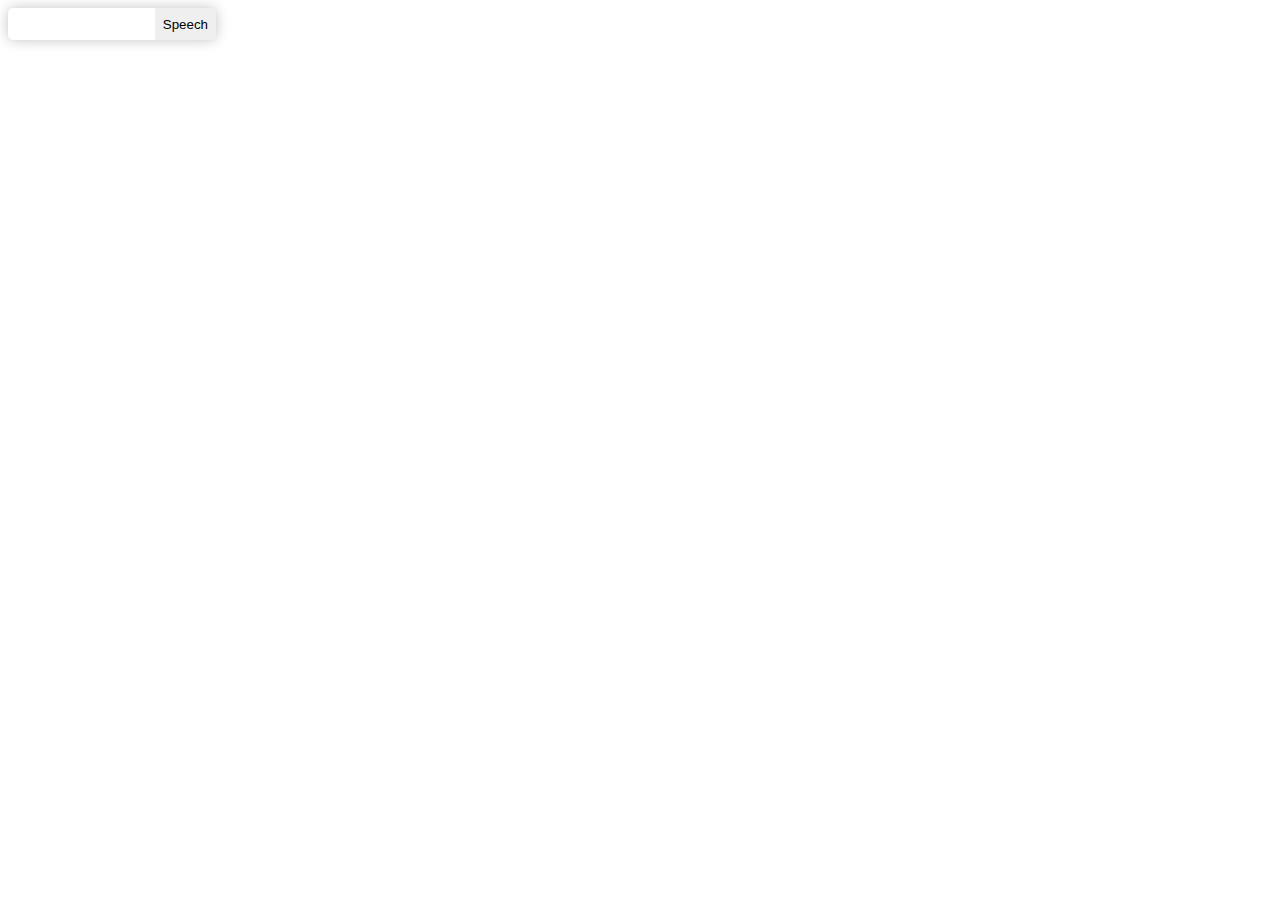
<file: Audio_to_text/index.html>
<html>
<head>
   <title>Audio a Texto</title>
</head>
   <body>
      <div class="speaker" style="display: flex;justify-content: space-between;width: 13rem;box-shadow: 0 0 13px #0000003d;border-radius: 5px;">
         <p id="action" style="color: grey;font-weight: 800; padding: 0; padding-left: 2rem;"></p>
         <button onclick="runSpeechRecog()" style="border: transparent;padding: 0 0.5rem;">
            Speech
         </button>
      </div>
      <h3 id="output" class="hide"></h3>
      <script>
         runSpeechRecog = () => {
            document.getElementById("output").innerHTML = "Cargando Texto...";
            var output = document.getElementById('output');
            var action = document.getElementById('action');
            let recognization = new webkitSpeechRecognition();
            recognization.onstart = () => {
               action.innerHTML = "Escuchando...";
            }
            recognization.onresult = (e) => {
               var transcript = e.results[0][0].transcript;
               output.innerHTML = transcript;
               output.classList.remove("hide")
               action.innerHTML = "";
            }
            recognization.start();
         }
      </script>
   </body>
</html>
</file>
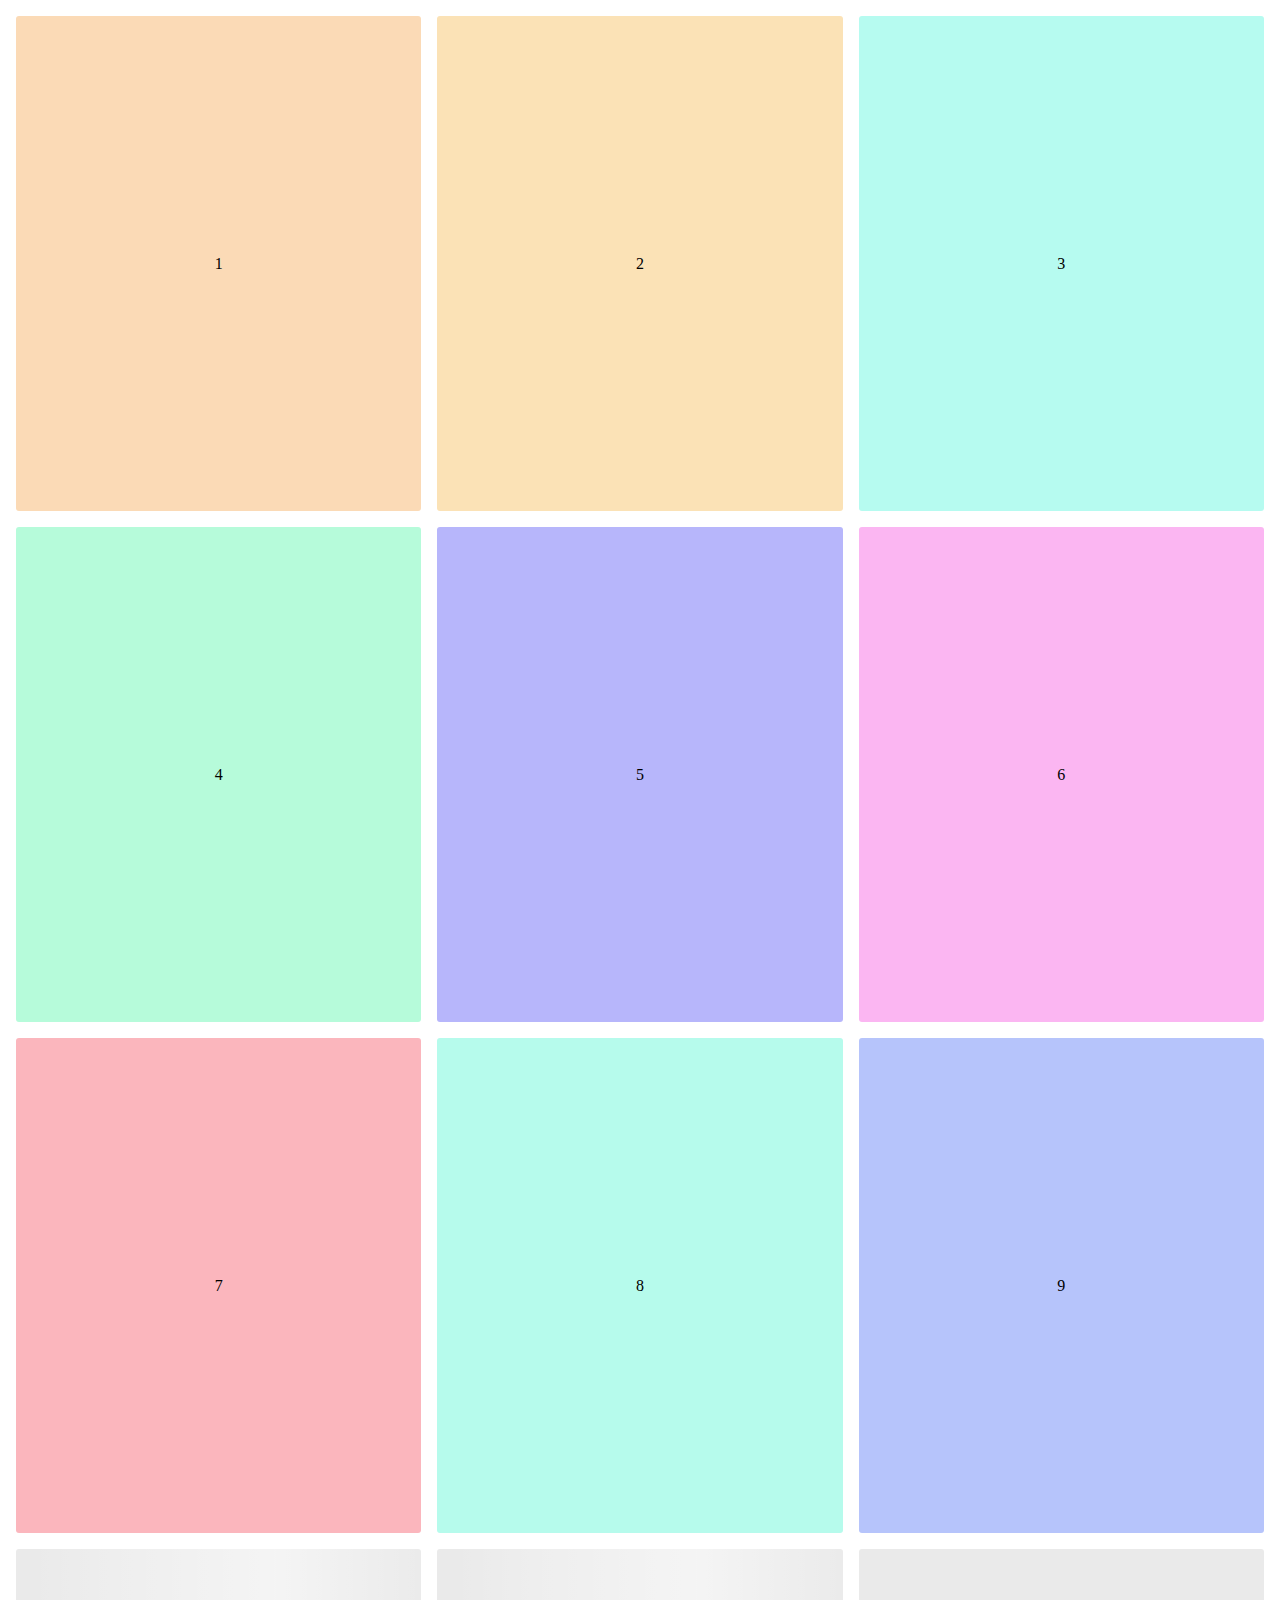
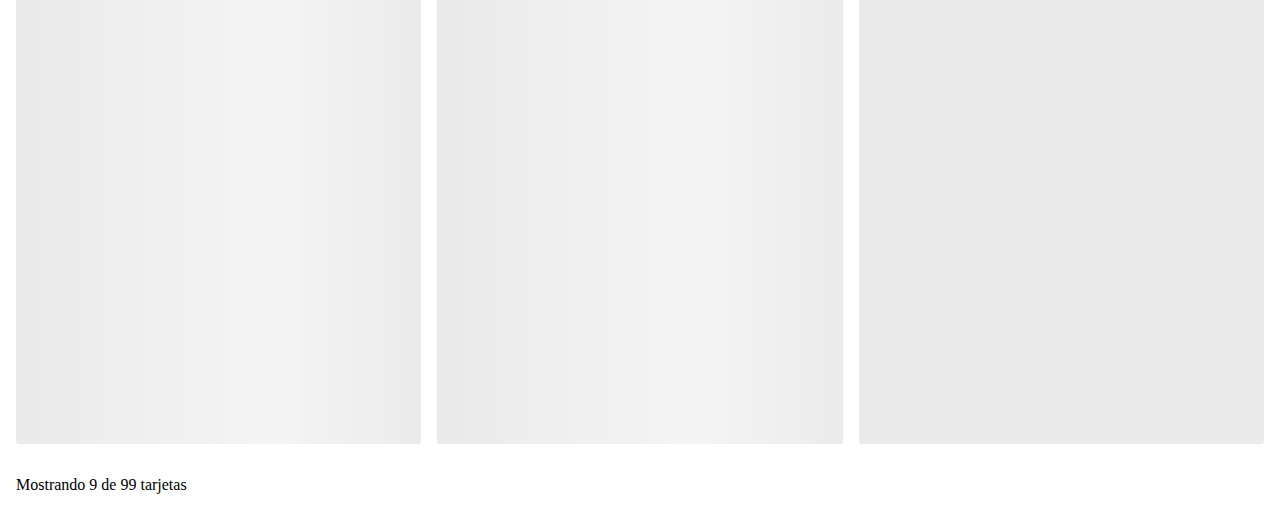
<file: Scroll_infinito/index.html>
<!DOCTYPE html>
<html>
  <head>
    <meta charset="UTF-8">
    <link rel="stylesheet" href="style_scroll.css">
  </head>

  <body>
    <div id="contenedor_tarjetas">
    </div>
    <div id="loader">
      <div class="esqueleto_tarjeta"></div>
      <div class="esqueleto_tarjeta"></div>
      <div class="esqueleto_tarjeta"></div>
    </div>
    <div class="acciones_tarjetas">
      <span>Mostrando
        <span id="conteo_tarjetas"></span> de
        <span id="total_tarjetas"></span> tarjetas
      </span>
    </div>
    <script src="scroll_infinito.js"></script>
  </body> 
  
</html>
</file>
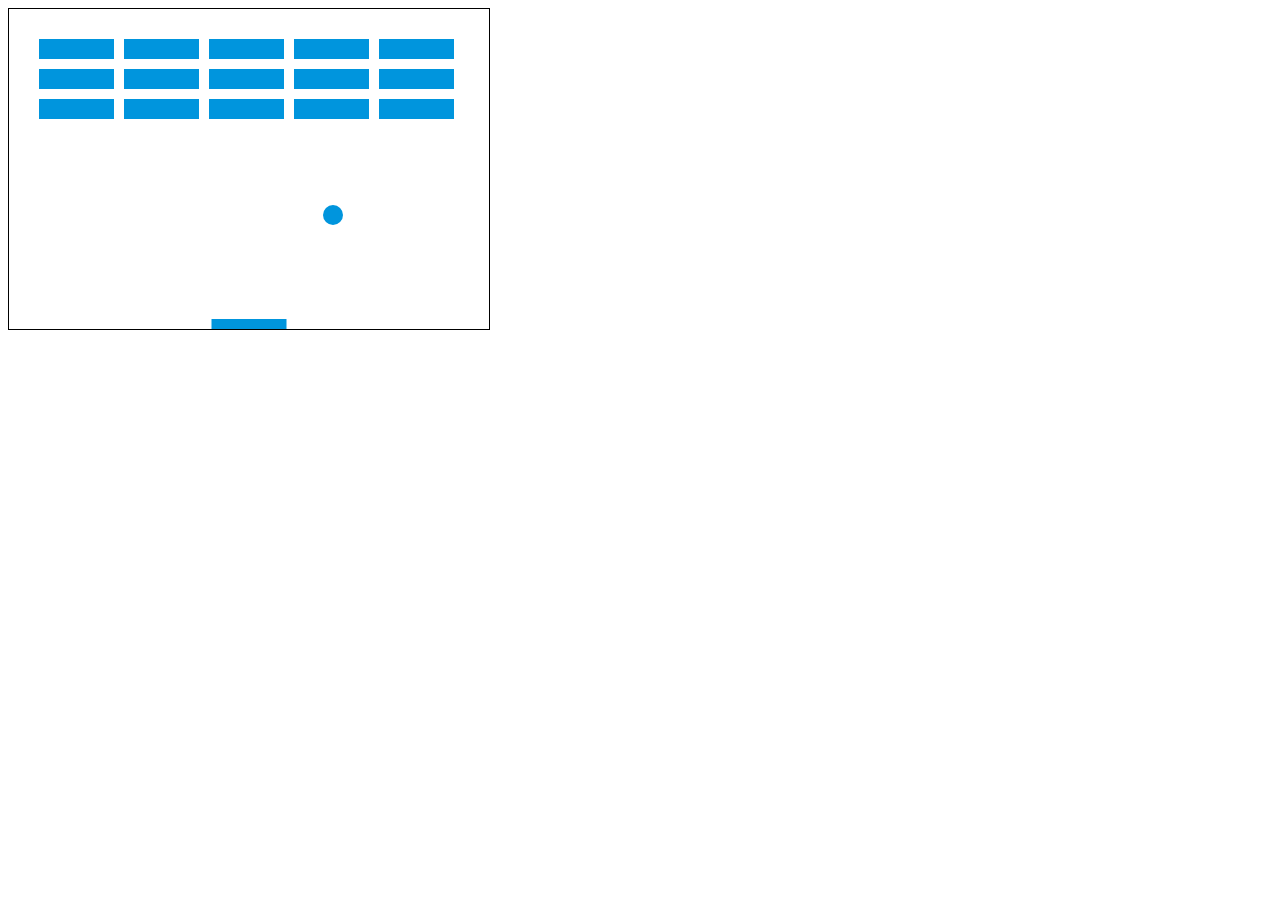
<file: Breakout/breakout.html>
<!DOCTYPE html>
<html>
  <head>
    <title>Breakout</title>
    <style>
      canvas {
        border: 1px solid black;
      }
    </style>
  </head>
  <body>
    <canvas id="gameCanvas" width="480" height="320"></canvas>

    <script src="breakout.js"></script>
  </body>
</html>
</file>
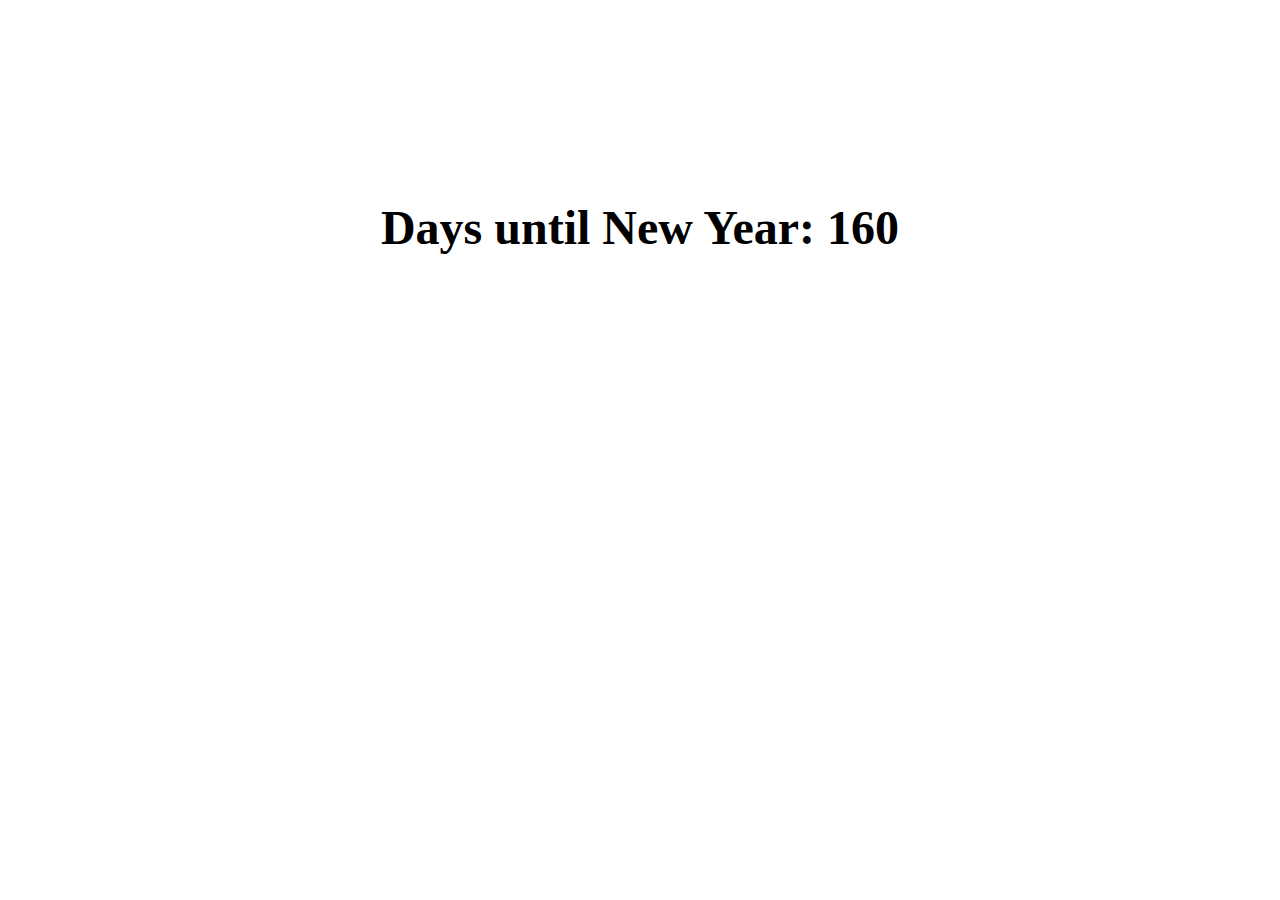
<file: Conteo/conteo.html>
<!DOCTYPE html>
<html>
  <head>
    <title>Días para el Año Nuevo</title>
    <style>
      body {
        text-align: center;
        font-size: 24px;
        margin-top: 200px;
      }
    </style>
  </head>
  <body>
    <h1 id="countdown"></h1>

    <script src="conteo.js"></script>
  </body>
</html>
</file>
<file: Scroll_infinito/style_scroll.css>
#contenedor_tarjetas {
    display: flex;
    flex-wrap: wrap;
}

.tarjeta{
    height: 55vh;
    width: calc((100% / 3) - 16px);
    margin: 8px;
    border-radius: 3px;
    transition: all 200ms ease-in-out;
    display: flex;
    align-items: center;
    justify-content: center;
}

.tarjeta hover {
    box-shadow: 0 4px 10px rgba(0, 0, 0, 0.2);
}

.acciones_tarjetas {
    margin: 8px;
    padding: 16px 0;
    display: flex;
    justify-content: space-between;
    align-items: center;
}

#loader {
    display: flex;
}

.esqueleto_tarjeta {
    height: 55vh;
    width: calc((100% / 3) - 16px);
    margin: 8px;
    border-radius: 3px;
    transition: all 200ms ease-in-out;
    position: relative;
    background-color: #eaeaea;
}

.esqueleto_tarjeta::after {
    content: "";
    position: absolute;
    top: 0;
    right: 0;
    bottom: 0;
    left: 0;
    transform: translateX(-100%);
    background-image: linear-gradient(90deg, rgba(255, 255, 255, 0) 0, rgba(255, 255, 255, 0.2) 20%, rgba(255, 255, 255, 0.5) 60%, rgba(255, 255, 255, 0));
    animation: load 1s infinite;
}

@keyframes load {
    100%{
        transform: translateX(100%);
    }
}

@media screen and (prefers-reduced-motion: reduce) {
    .esqueleto_tarjeta::after {
      animation: none;
    }
  }
</file>
